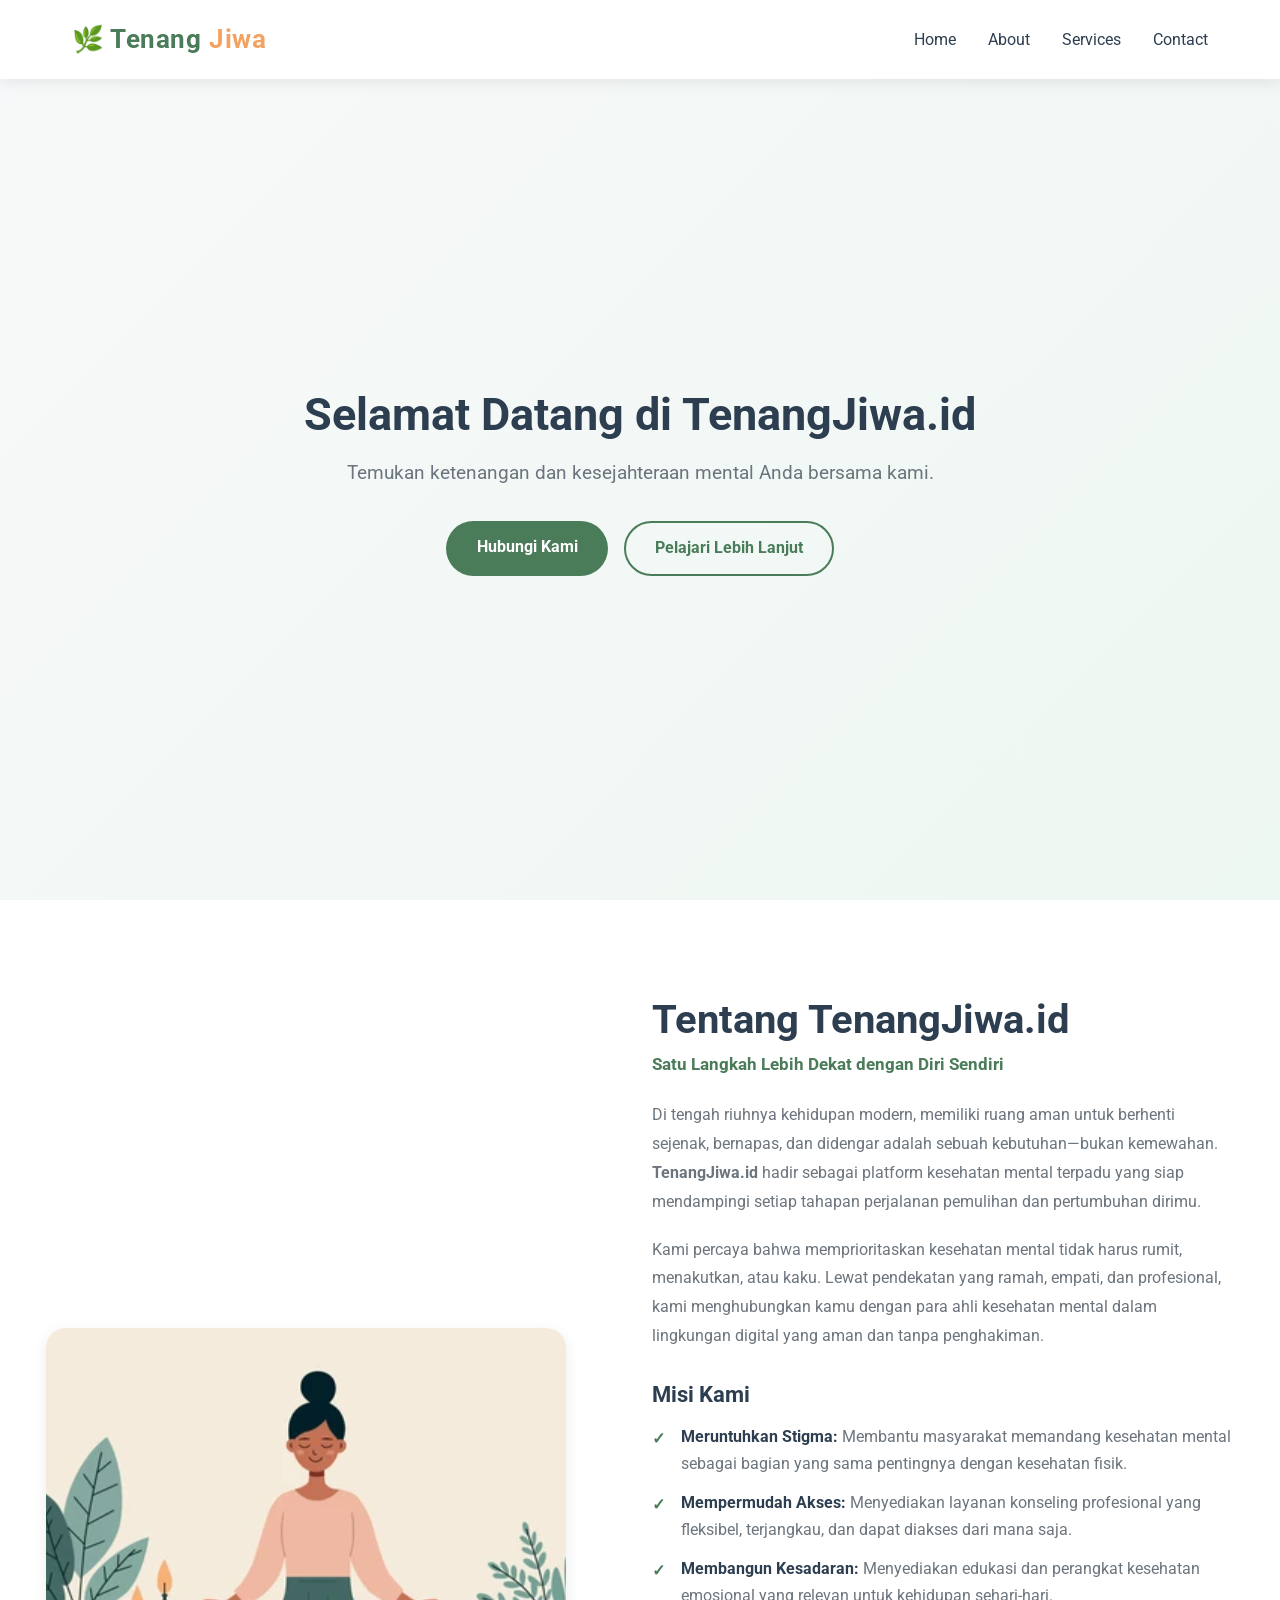
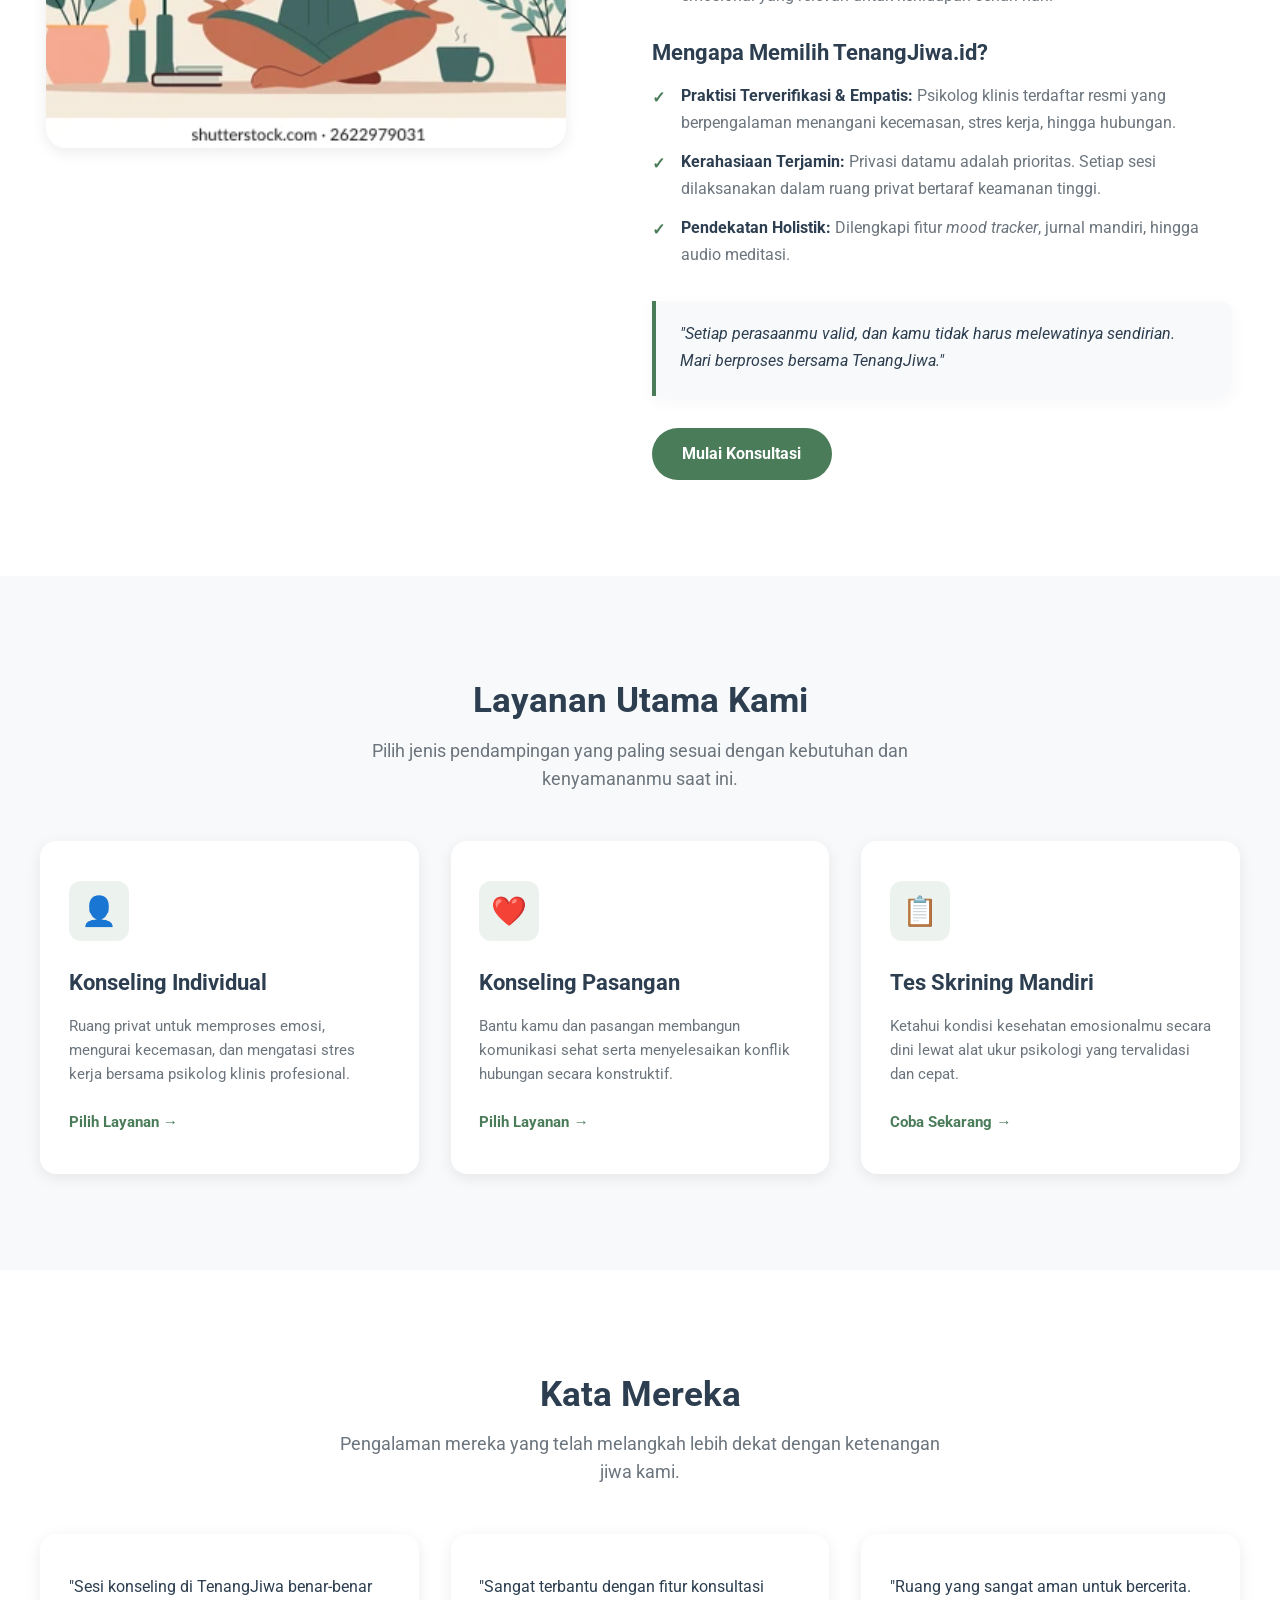
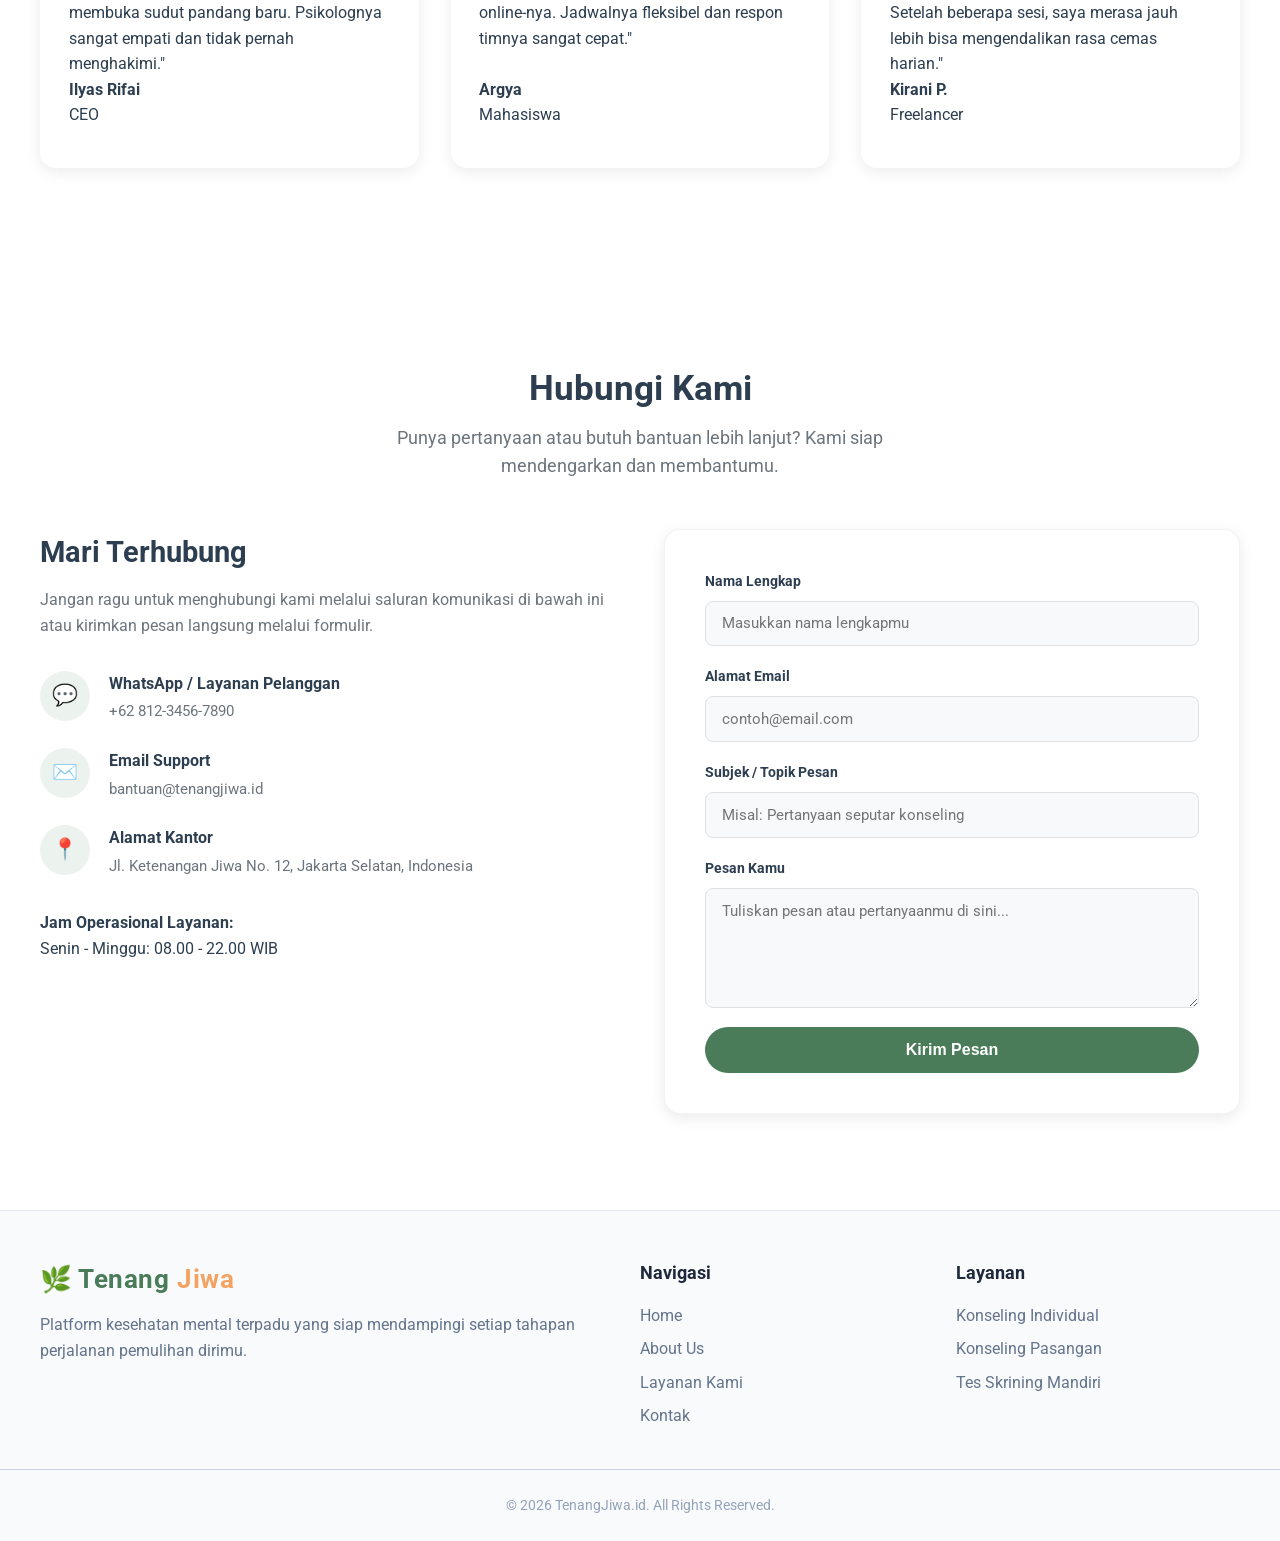
<file: index.html>
<!doctype html>
<html lang="id">
  <head>
    <meta charset="UTF-8" />
    <meta name="viewport" content="width=device-width, initial-scale=1.0" />
    <title>TenangJiwa.id</title>
    <link rel="stylesheet" href="style.css" />

    <!-- Font Google Roboto -->
    <link rel="preconnect" href="https://fonts.googleapis.com" />
    <link rel="preconnect" href="https://fonts.gstatic.com" crossorigin />
    <link
      href="https://fonts.googleapis.com/css2?family=Roboto:wght@400;700&display=swap"
      rel="stylesheet"
    />
  </head>

  <body>
    <!-- Navbar -->
    <header>
      <nav class="navbar">
        <a href="#home" class="logo">🌿 Tenang <span>Jiwa</span></a>
        <ul class="nav-links" id="navLinks">
          <li><a href="#home">Home</a></li>
          <li><a href="#about">About</a></li>
          <li><a href="#services">Services</a></li>
          <li><a href="#contact">Contact</a></li>
        </ul>
        <div class="hamburger" id="hamburger">
          <span></span>
          <span></span>
          <span></span>
        </div>
      </nav>
    </header>

    <!-- Hero Section (DIBETULKAN DARI <sections> MENJADI <section>) -->
    <section class="hero" id="home">
      <div class="hero-content">
        <h1>Selamat Datang di TenangJiwa.id</h1>
        <p>Temukan ketenangan dan kesejahteraan mental Anda bersama kami.</p>

        <div class="hero-buttons">
          <a href="#contact" class="btn">Hubungi Kami</a>
          <a href="#services" class="btn">Pelajari Lebih Lanjut</a>
        </div>
      </div>
    </section>

    <!-- About Section -->
    <section id="about" class="about sections-padding">
      <div class="container grid-2">
        <!-- Image About -->
        <div class="about-img">
          <img
            src="img/Screenshot 2026-08-21 090735.png"
            alt="About TenangJiwa.id"
          />
        </div>

        <!-- About Text -->
        <div class="about-text">
          <h2>Tentang TenangJiwa.id</h2>
          <span class="subtitle"
            >Satu Langkah Lebih Dekat dengan Diri Sendiri</span
          >

          <p>
            Di tengah riuhnya kehidupan modern, memiliki ruang aman untuk
            berhenti sejenak, bernapas, dan didengar adalah sebuah
            kebutuhan—bukan kemewahan. <strong>TenangJiwa.id</strong> hadir
            sebagai platform kesehatan mental terpadu yang siap mendampingi
            setiap tahapan perjalanan pemulihan dan pertumbuhan dirimu.
          </p>

          <p>
            Kami percaya bahwa memprioritaskan kesehatan mental tidak harus
            rumit, menakutkan, atau kaku. Lewat pendekatan yang ramah, empati,
            dan profesional, kami menghubungkan kamu dengan para ahli kesehatan
            mental dalam lingkungan digital yang aman dan tanpa penghakiman.
          </p>

          <!-- Misi -->
          <h3>Misi Kami</h3>
          <ul>
            <li>
              <strong>Meruntuhkan Stigma:</strong> Membantu masyarakat memandang
              kesehatan mental sebagai bagian yang sama pentingnya dengan
              kesehatan fisik.
            </li>
            <li>
              <strong>Mempermudah Akses:</strong> Menyediakan layanan konseling
              profesional yang fleksibel, terjangkau, dan dapat diakses dari
              mana saja.
            </li>
            <li>
              <strong>Membangun Kesadaran:</strong> Menyediakan edukasi dan
              perangkat kesehatan emosional yang relevan untuk kehidupan
              sehari-hari.
            </li>
          </ul>

          <!-- Keunggulan -->
          <h3>Mengapa Memilih TenangJiwa.id?</h3>
          <ul>
            <li>
              <strong>Praktisi Terverifikasi & Empatis:</strong> Psikolog klinis
              terdaftar resmi yang berpengalaman menangani kecemasan, stres
              kerja, hingga hubungan.
            </li>
            <li>
              <strong>Kerahasiaan Terjamin:</strong> Privasi datamu adalah
              prioritas. Setiap sesi dilaksanakan dalam ruang privat bertaraf
              keamanan tinggi.
            </li>
            <li>
              <strong>Pendekatan Holistik:</strong> Dilengkapi fitur
              <em>mood tracker</em>, jurnal mandiri, hingga audio meditasi.
            </li>
          </ul>

          <!-- Kutipan / Quote -->
          <blockquote class="about-quote">
            "Setiap perasaanmu valid, dan kamu tidak harus melewatinya
            sendirian. Mari berproses bersama TenangJiwa."
          </blockquote>

          <!-- Button Call to Action -->
          <div class="about-cta">
            <a href="#services" class="btn-primary">Mulai Konsultasi</a>
          </div>
        </div>
      </div>
    </section>

    <!-- Services Section -->
    <section id="services" class="services sections-padding">
      <div class="container">
        <div class="section-title text-center">
          <h2>Layanan Utama Kami</h2>
          <p>
            Pilih jenis pendampingan yang paling sesuai dengan kebutuhan dan
            kenyamananmu saat ini.
          </p>
        </div>

        <div class="services-grid grid-3">
          <!-- Card 1 -->
          <div class="services-card">
            <div class="services-icon">👤</div>
            <h3>Konseling Individual</h3>
            <p>
              Ruang privat untuk memproses emosi, mengurai kecemasan, dan
              mengatasi stres kerja bersama psikolog klinis profesional.
            </p>
            <a href="konseling-individual.html" class="services-link"
              >Pilih Layanan &rarr;</a
            >
          </div>

          <!-- Card 2 -->
          <div class="services-card">
            <div class="services-icon">❤️</div>
            <h3>Konseling Pasangan</h3>
            <p>
              Bantu kamu dan pasangan membangun komunikasi sehat serta
              menyelesaikan konflik hubungan secara konstruktif.
            </p>
            <a href="konseling-pasangan.html" class="services-link"
              >Pilih Layanan &rarr;</a
            >
          </div>

          <!-- Card 3 -->
          <div class="services-card">
            <div class="services-icon">📋</div>
            <h3>Tes Skrining Mandiri</h3>
            <p>
              Ketahui kondisi kesehatan emosionalmu secara dini lewat alat ukur
              psikologi yang tervalidasi dan cepat.
            </p>
            <a href="tes-skrining.html" class="services-link"
              >Coba Sekarang &rarr;</a
            >
          </div>
        </div>
      </div>
    </section>

    <!-- Testimoni Section -->
    <section id="testimonials" class="testimonials sections-padding">
      <div class="container">
        <div class="section-title text-center">
          <h2>Kata Mereka</h2>
          <p>
            Pengalaman mereka yang telah melangkah lebih dekat dengan ketenangan
            jiwa kami.
          </p>
        </div>

        <div class="testimonials-grid grid-3">
          <!-- Testi 1 -->
          <div class="testimonial-card">
            <p class="quote">
              "Sesi konseling di TenangJiwa benar-benar membuka sudut pandang
              baru. Psikolognya sangat empati dan tidak pernah menghakimi."
            </p>
            <div class="user-info">
              <h4>Ilyas Rifai</h4>
              <span>CEO</span>
            </div>
          </div>

          <!-- Testi 2 -->
          <div class="testimonial-card">
            <p class="quote">
              "Sangat terbantu dengan fitur konsultasi online-nya. Jadwalnya
              fleksibel dan respon timnya sangat cepat."
            </p>
            <div class="user-info">
              <h4>Argya</h4>
              <span>Mahasiswa</span>
            </div>
          </div>

          <!-- Testi 3 -->
          <div class="testimonial-card">
            <p class="quote">
              "Ruang yang sangat aman untuk bercerita. Setelah beberapa sesi,
              saya merasa jauh lebih bisa mengendalikan rasa cemas harian."
            </p>
            <div class="user-info">
              <h4>Kirani P.</h4>
              <span>Freelancer</span>
            </div>
          </div>
        </div>
      </div>
    </section>

    <!-- Contact Section -->
    <section id="contact" class="contact sections-padding">
      <div class="container">
        <!-- Section Header -->
        <div class="section-title text-center">
          <h2>Hubungi Kami</h2>
          <p>
            Punya pertanyaan atau butuh bantuan lebih lanjut? Kami siap
            mendengarkan dan membantumu.
          </p>
        </div>

        <div class="contact-wrapper">
          <!-- Contact Info -->
          <div class="contact-info">
            <h3>Mari Terhubung</h3>
            <p>
              Jangan ragu untuk menghubungi kami melalui saluran komunikasi di
              bawah ini atau kirimkan pesan langsung melalui formulir.
            </p>

            <div class="info-items">
              <div class="info-item">
                <div class="icon">💬</div>
                <div class="details">
                  <h4>WhatsApp / Layanan Pelanggan</h4>
                  <p>+62 812-3456-7890</p>
                </div>
              </div>

              <div class="info-item">
                <div class="icon">✉️</div>
                <div class="details">
                  <h4>Email Support</h4>
                  <p>bantuan@tenangjiwa.id</p>
                </div>
              </div>

              <div class="info-item">
                <div class="icon">📍</div>
                <div class="details">
                  <h4>Alamat Kantor</h4>
                  <p>Jl. Ketenangan Jiwa No. 12, Jakarta Selatan, Indonesia</p>
                </div>
              </div>
            </div>

            <div class="operating-hours">
              <h4>Jam Operasional Layanan:</h4>
              <p>Senin - Minggu: 08.00 - 22.00 WIB</p>
            </div>
          </div>

          <!-- Contact Form -->
          <div class="contact-form-container">
            <form action="#" method="POST" class="contact-form">
              <div class="form-group">
                <label for="name">Nama Lengkap</label>
                <input
                  type="text"
                  id="name"
                  name="name"
                  placeholder="Masukkan nama lengkapmu"
                  required
                />
              </div>

              <div class="form-group">
                <label for="email">Alamat Email</label>
                <input
                  type="email"
                  id="email"
                  name="email"
                  placeholder="contoh@email.com"
                  required
                />
              </div>

              <div class="form-group">
                <label for="subject">Subjek / Topik Pesan</label>
                <input
                  type="text"
                  id="subject"
                  name="subject"
                  placeholder="Misal: Pertanyaan seputar konseling"
                  required
                />
              </div>

              <div class="form-group">
                <label for="message">Pesan Kamu</label>
                <textarea
                  id="message"
                  name="message"
                  rows="5"
                  placeholder="Tuliskan pesan atau pertanyaanmu di sini..."
                  required
                ></textarea>
              </div>

              <button
                type="submit"
                class="btn btn-primary"
                style="border: none; width: 100%"
              >
                Kirim Pesan
              </button>
            </form>
          </div>
        </div>
      </div>
    </section>

    <!-- Footer (DIKEMBALIKAN BENTUK TERSTRUKTUR DENGAN BAGIAN LENGKAP) -->
    <footer class="footer">
      <div class="container footer-content">
        <div class="footer-box">
          <a href="#home" class="logo">🌿 Tenang <span>Jiwa</span></a>
          <p>
            Platform kesehatan mental terpadu yang siap mendampingi setiap
            tahapan perjalanan pemulihan dirimu.
          </p>
        </div>

        <div class="footer-box">
          <h4>Navigasi</h4>
          <ul>
            <li><a href="#home">Home</a></li>
            <li><a href="#about">About Us</a></li>
            <li><a href="#services">Layanan Kami</a></li>
            <li><a href="#contact">Kontak</a></li>
          </ul>
        </div>

        <div class="footer-box">
          <h4>Layanan</h4>
          <ul>
            <li>
              <a href="konseling-individual.html">Konseling Individual</a>
            </li>
            <li><a href="konseling-pasangan.html">Konseling Pasangan</a></li>
            <li><a href="tes-skrining.html">Tes Skrining Mandiri</a></li>
          </ul>
        </div>
      </div>

      <div class="footer-bottom text-center">
        <p>&copy; 2026 TenangJiwa.id. All Rights Reserved.</p>
      </div>
    </footer>

    <script src="script.js"></script>
  </body>
</html>
</file>
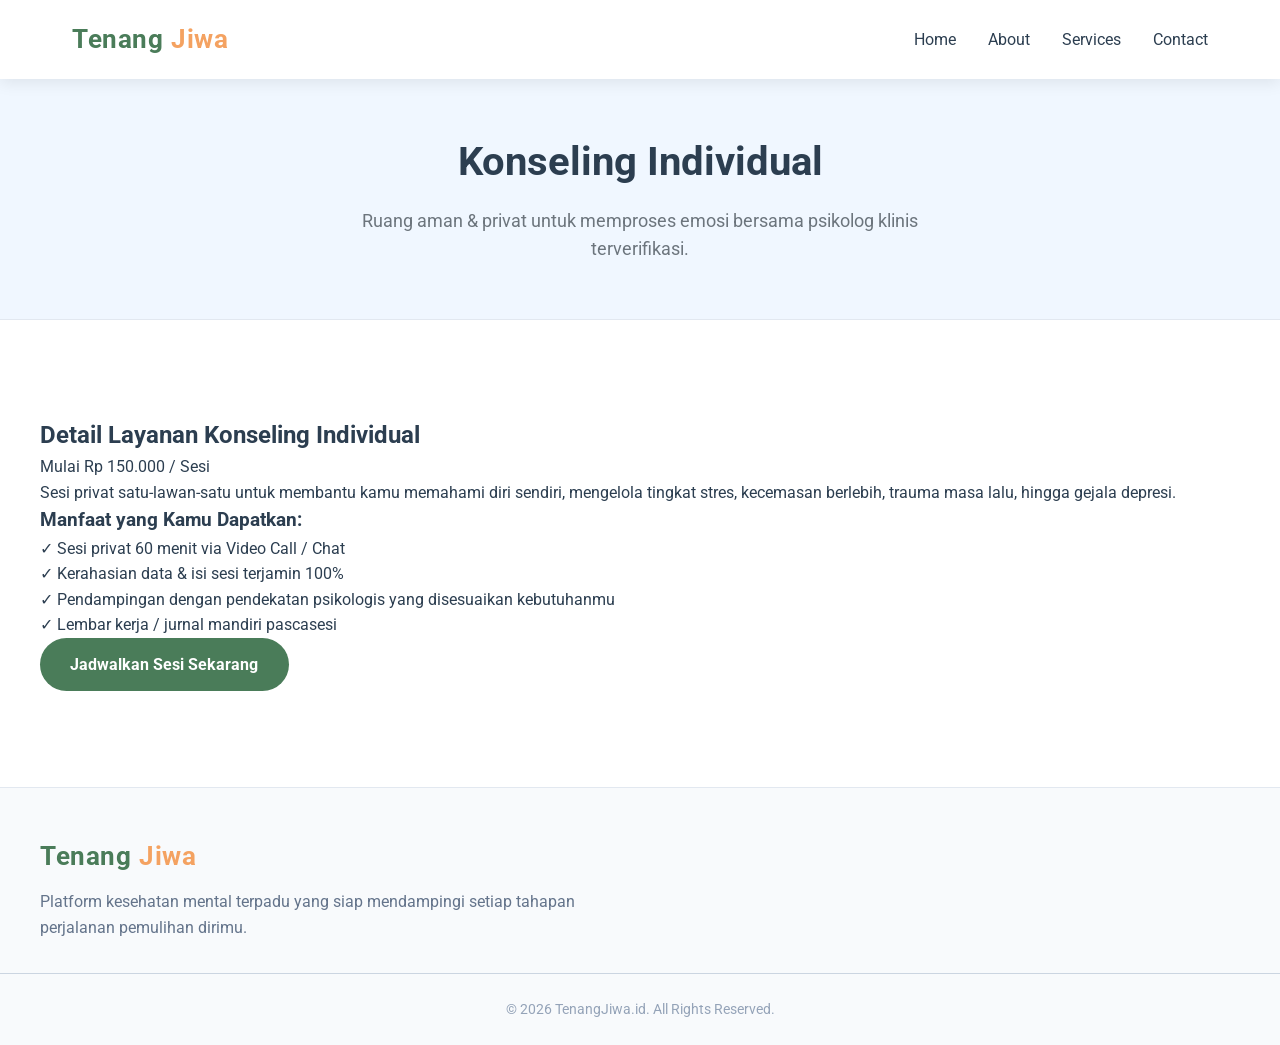
<file: konseling-individual.html>
<!doctype html>
<html lang="en">
  <head>
    <meta charset="UTF-8" />
    <meta name="viewport" content="width=device-width, initial-scale=1.0" />
    <title>Konseling Individual - TenangJiwa.id</title>
    <link rel="stylesheet" href="style.css" />
    <link rel="preconnect" href="https://fonts.googleapis.com" />
    <link rel="preconnect" href="https://fonts.gstatic.com" crossorigin />
    <link
      href="https://fonts.googleapis.com/css2?family=Roboto:wght@400;700&display=swap"
      rel="stylesheet"
    />
  </head>
  <body>
    <header>
      <nav class="navbar">
        <a href="index.html#home" class="logo">Tenang <span>Jiwa</span></a>
        <ul class="nav-links" id="navLinks">
          <li><a href="index.html#home">Home</a></li>
          <li><a href="index.html#about">About</a></li>
          <li><a href="index.html#services" class="active">Services</a></li>
          <li><a href="index.html#contact">Contact</a></li>
        </ul>
      </nav>
    </header>

    <section class="services-hero">
      <div class="container text-center">
        <h1>Konseling Individual</h1>
        <p>
          Ruang aman & privat untuk memproses emosi bersama psikolog klinis
          terverifikasi.
        </p>
      </div>
    </section>

    <section class="sections-padding">
      <div class="container">
        <div class="detail-card">
          <h2>Detail Layanan Konseling Individual</h2>
          <p class="price">Mulai Rp 150.000 / Sesi</p>
          <p>
            Sesi privat satu-lawan-satu untuk membantu kamu memahami diri
            sendiri, mengelola tingkat stres, kecemasan berlebih, trauma masa
            lalu, hingga gejala depresi.
          </p>

          <h3>Manfaat yang Kamu Dapatkan:</h3>
          <ul>
            <li>✓ Sesi privat 60 menit via Video Call / Chat</li>
            <li>✓ Kerahasian data & isi sesi terjamin 100%</li>
            <li>
              ✓ Pendampingan dengan pendekatan psikologis yang disesuaikan
              kebutuhanmu
            </li>
            <li>✓ Lembar kerja / jurnal mandiri pascasesi</li>
          </ul>

          <a href="index.html#contact" class="btn-primary"
            >Jadwalkan Sesi Sekarang</a
          >
        </div>
      </div>
    </section>

    <footer class="footer">
      <div class="container footer-content">
        <div class="footer-box">
          <a href="index.html" class="logo">Tenang <span>Jiwa</span></a>
          <p>
            Platform kesehatan mental terpadu yang siap mendampingi setiap
            tahapan perjalanan pemulihan dirimu.
          </p>
        </div>
      </div>
      <div class="footer-bottom text-center">
        <p>&copy; 2026 TenangJiwa.id. All Rights Reserved.</p>
      </div>
    </footer>
  </body>
</html>
</file>
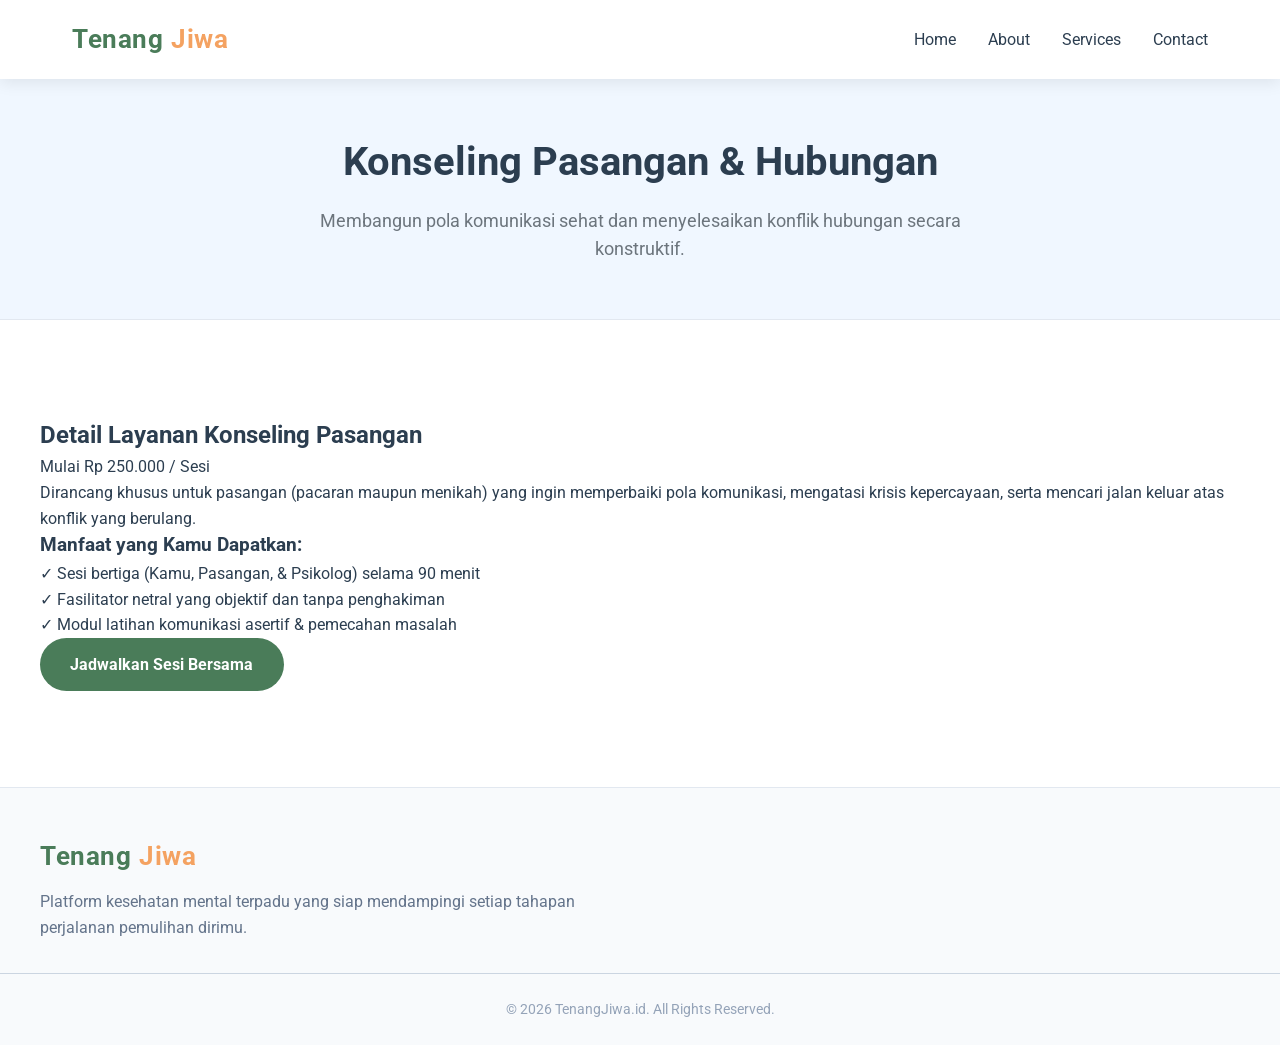
<file: konseling-pasangan.html>
<!DOCTYPE html>
<html lang="en">
<head>
    <meta charset="UTF-8">
    <meta name="viewport" content="width=device-width, initial-scale=1.0">
    <title>Konseling Pasangan - TenangJiwa.id</title>
    <link rel="stylesheet" href="style.css">
    <link rel="preconnect" href="https://fonts.googleapis.com">
    <link rel="preconnect" href="https://fonts.gstatic.com" crossorigin>
    <link href="https://fonts.googleapis.com/css2?family=Roboto:wght@400;700&display=swap" rel="stylesheet">
</head>
<body>
    <header>
        <nav class="navbar">
            <a href="index.html#home" class="logo">Tenang <span>Jiwa</span></a>
            <ul class="nav-links" id="navLinks">
                <li><a href="index.html#home">Home</a></li>
                <li><a href="index.html#about">About</a></li>
                <li><a href="index.html#services" class="active">Services</a></li>
                <li><a href="index.html#contact">Contact</a></li>
            </ul>
        </nav>
    </header>

    <section class="services-hero">
        <div class="container text-center">
            <h1>Konseling Pasangan & Hubungan</h1>
            <p>Membangun pola komunikasi sehat dan menyelesaikan konflik hubungan secara konstruktif.</p>
        </div>
    </section>

    <section class="sections-padding">
        <div class="container">
            <div class="detail-card">
                <h2>Detail Layanan Konseling Pasangan</h2>
                <p class="price">Mulai Rp 250.000 / Sesi</p>
                <p>Dirancang khusus untuk pasangan (pacaran maupun menikah) yang ingin memperbaiki pola komunikasi, mengatasi krisis kepercayaan, serta mencari jalan keluar atas konflik yang berulang.</p>

                <h3>Manfaat yang Kamu Dapatkan:</h3>
                <ul>
                    <li>✓ Sesi bertiga (Kamu, Pasangan, & Psikolog) selama 90 menit</li>
                    <li>✓ Fasilitator netral yang objektif dan tanpa penghakiman</li>
                    <li>✓ Modul latihan komunikasi asertif & pemecahan masalah</li>
                </ul>

                <a href="index.html#contact" class="btn-primary">Jadwalkan Sesi Bersama</a>
            </div>
        </div>
    </section>

    <footer class="footer">
        <div class="container footer-content">
            <div class="footer-box">
                <a href="index.html" class="logo">Tenang <span>Jiwa</span></a>
                <p>Platform kesehatan mental terpadu yang siap mendampingi setiap tahapan perjalanan pemulihan dirimu.</p>
            </div>
        </div>
        <div class="footer-bottom text-center">
            <p>&copy; 2026 TenangJiwa.id. All Rights Reserved.</p>
        </div>
    </footer>
</body>
</html>
</file>
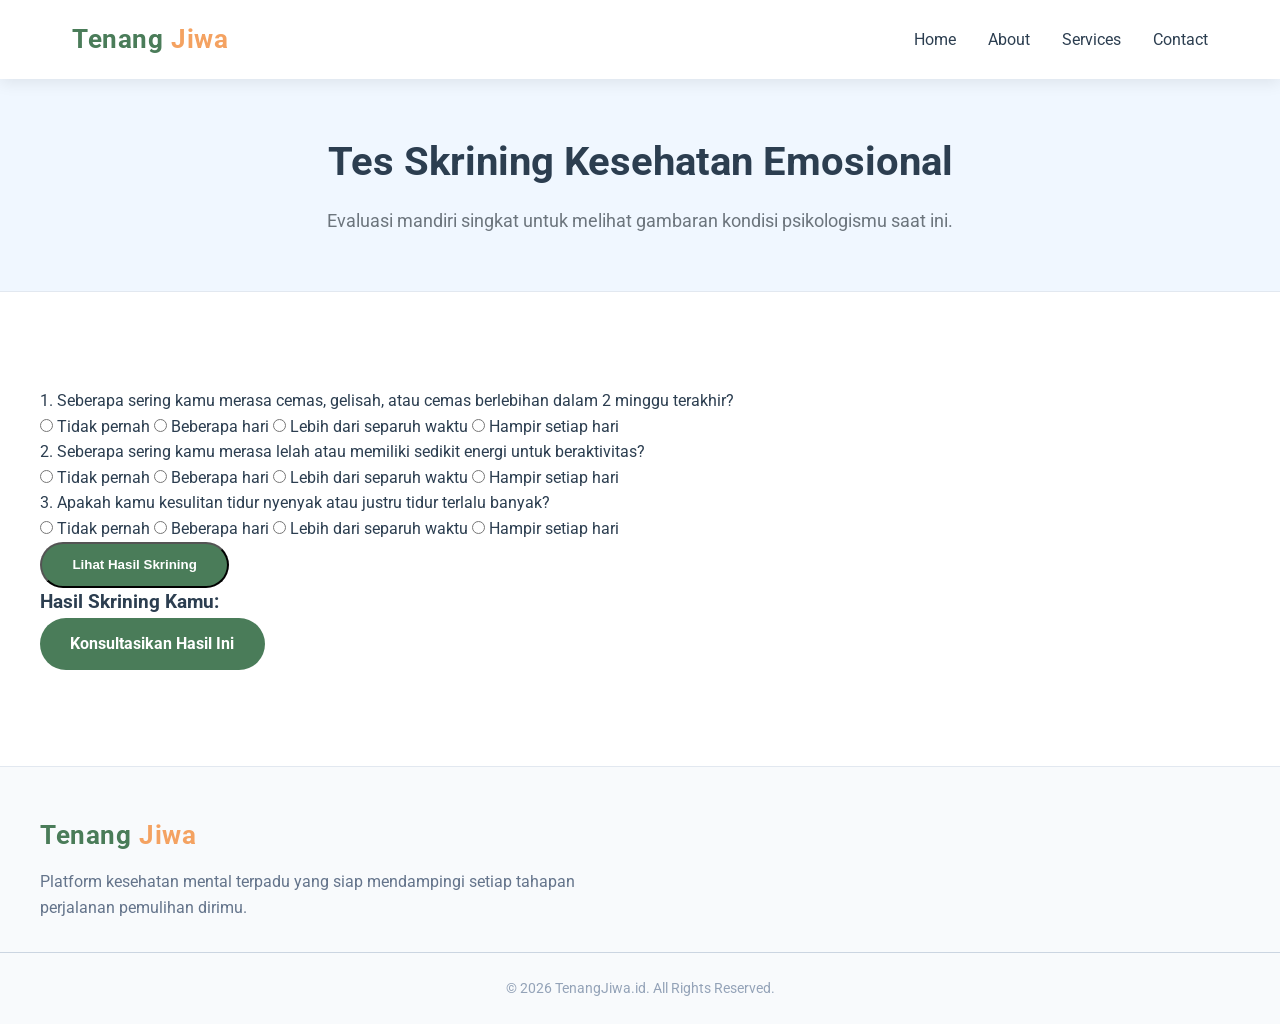
<file: tes-skrining.html>
<!DOCTYPE html>
<html lang="en">
<head>
    <meta charset="UTF-8">
    <meta name="viewport" content="width=device-width, initial-scale=1.0">
    <title>Tes Skrining Mandiri - TenangJiwa.id</title>
    <link rel="stylesheet" href="style.css">
    <link rel="preconnect" href="https://fonts.googleapis.com">
    <link rel="preconnect" href="https://fonts.gstatic.com" crossorigin>
    <link href="https://fonts.googleapis.com/css2?family=Roboto:wght@400;700&display=swap" rel="stylesheet">
</head>
<body>
    <header>
        <nav class="navbar">
            <a href="index.html#home" class="logo">Tenang <span>Jiwa</span></a>
            <ul class="nav-links" id="navLinks">
                <li><a href="index.html#home">Home</a></li>
                <li><a href="index.html#about">About</a></li>
                <li><a href="index.html#services" class="active">Services</a></li>
                <li><a href="index.html#contact">Contact</a></li>
            </ul>
        </nav>
    </header>

    <section class="services-hero">
        <div class="container text-center">
            <h1>Tes Skrining Kesehatan Emosional</h1>
            <p>Evaluasi mandiri singkat untuk melihat gambaran kondisi psikologismu saat ini.</p>
        </div>
    </section>

    <section class="quiz-section sections-padding">
        <div class="container">
            <div class="quiz-container">
                <form id="quizForm">
                    <div class="quiz-group">
                        <p class="question">1. Seberapa sering kamu merasa cemas, gelisah, atau cemas berlebihan dalam 2 minggu terakhir?</p>
                        <label><input type="radio" name="q1" value="0" required> Tidak pernah</label>
                        <label><input type="radio" name="q1" value="1"> Beberapa hari</label>
                        <label><input type="radio" name="q1" value="2"> Lebih dari separuh waktu</label>
                        <label><input type="radio" name="q1" value="3"> Hampir setiap hari</label>
                    </div>

                    <div class="quiz-group">
                        <p class="question">2. Seberapa sering kamu merasa lelah atau memiliki sedikit energi untuk beraktivitas?</p>
                        <label><input type="radio" name="q2" value="0" required> Tidak pernah</label>
                        <label><input type="radio" name="q2" value="1"> Beberapa hari</label>
                        <label><input type="radio" name="q2" value="2"> Lebih dari separuh waktu</label>
                        <label><input type="radio" name="q2" value="3"> Hampir setiap hari</label>
                    </div>

                    <div class="quiz-group">
                        <p class="question">3. Apakah kamu kesulitan tidur nyenyak atau justru tidur terlalu banyak?</p>
                        <label><input type="radio" name="q3" value="0" required> Tidak pernah</label>
                        <label><input type="radio" name="q3" value="1"> Beberapa hari</label>
                        <label><input type="radio" name="q3" value="2"> Lebih dari separuh waktu</label>
                        <label><input type="radio" name="q3" value="3"> Hampir setiap hari</label>
                    </div>

                    <button type="submit" class="btn-primary btn-quiz">Lihat Hasil Skrining</button>
                </form>

                <div id="quizResult" class="quiz-result hidden">
                    <h3>Hasil Skrining Kamu:</h3>
                    <p id="resultText"></p>
                    <a href="index.html#contact" class="btn-primary">Konsultasikan Hasil Ini</a>
                </div>
            </div>
        </div>
    </section>

    <footer class="footer">
        <div class="container footer-content">
            <div class="footer-box">
                <a href="index.html" class="logo">Tenang <span>Jiwa</span></a>
                <p>Platform kesehatan mental terpadu yang siap mendampingi setiap tahapan perjalanan pemulihan dirimu.</p>
            </div>
        </div>
        <div class="footer-bottom text-center">
            <p>&copy; 2026 TenangJiwa.id. All Rights Reserved.</p>
        </div>
    </footer>

    <script src="script.js"></script>
</body>
</html>
</file>
<file: style.css>
/* ==========================================
   1. RESET & VARIABLE SYSTEM
   ========================================== */
:root {
  --primary-color: #4a7c59;
  --primary-hover: #3b6346;
  --secondary-color: #f4a261;
  --text-dark: #2c3e50;
  --text-light: #6c757d;
  --bg-light: #f8f9fa;
  --bg-white: #ffffff;
  --transition-fast: all 0.3s ease;
  --box-shadow: 0 4px 15px rgba(0, 0, 0, 0.08);
}

* {
  margin: 0;
  padding: 0;
  box-sizing: border-box;
}

html {
  scroll-behavior: smooth;
  font-size: 16px;
}

body {
  font-family: "Roboto", sans-serif;
  color: var(--text-dark);
  background-color: var(--bg-white);
  line-height: 1.6;
  padding-top: 0 !important; /* Mencegah bentrokan jarak navbar */
}

a {
  text-decoration: none;
  color: inherit;
}

ul {
  list-style: none;
}

/* ==========================================
   2. NAVBAR
   ========================================== */
header {
  position: fixed;
  top: 0;
  left: 0;
  width: 100%;
  background-color: var(--bg-white);
  box-shadow: var(--box-shadow);
  z-index: 1000;
}

.navbar {
  max-width: 1200px;
  margin: 0 auto;
  padding: 1.2rem 2rem;
  display: flex;
  justify-content: space-between;
  align-items: center;
}

.logo {
  display: flex;
  align-items: center;
  gap: 8px;
  font-size: 1.6rem;
  font-weight: 700;
  color: var(--primary-color);
  letter-spacing: 0.5px;
}

.logo span {
  color: var(--secondary-color);
}

.logo-icon {
  font-size: 1.6rem;
}

.nav-links {
  display: flex;
  gap: 2rem;
}

.nav-links a {
  font-size: 1rem;
  font-weight: 400;
  color: var(--text-dark);
  transition: var(--transition-fast);
}

.nav-links a:hover {
  color: var(--primary-color);
}

.hamburger {
  display: none;
  flex-direction: column;
  gap: 5px;
  cursor: pointer;
}

.hamburger span {
  width: 25px;
  height: 3px;
  background-color: var(--text-dark);
  border-radius: 2px;
  transition: var(--transition-fast);
}

/* ==========================================
   3. HERO SECTION & BANNER JUDUL (SERTAKAN RATA TENGAH)
   ========================================== */
.hero {
  min-height: 100vh;
  background:
    linear-gradient(
      135deg,
      rgba(248, 249, 250, 0.95),
      rgba(233, 245, 238, 0.8)
    ),
    url("https://images.unsplash.com/photo-1518531933037-91b2f5f229cc?q=80&w=1600&auto=format&fit=crop")
      center/cover no-repeat;
  display: flex;
  justify-content: center;
  align-items: center;
  text-align: center;
  padding: 6rem 1.5rem 2rem;
}

.hero-content {
  max-width: 800px;
}

.hero-content h1 {
  font-size: 2.8rem;
  font-weight: 700;
  color: var(--text-dark);
  margin-bottom: 1rem;
  line-height: 1.2;
}

.hero-content p {
  font-size: 1.2rem;
  color: var(--text-light);
  margin-bottom: 2rem;
}

/* FIX: Banner Halaman Detail Layanan Otomatis Pas di Tengah */
.services-hero {
  padding-top: 130px !important;
  padding-bottom: 3.5rem !important;
  background-color: #f0f7ff !important;
  border-bottom: 1px solid #e2e8f0;
  text-align: center !important; /* Memaksa Judul H1 & Paragraf ke Tengah */
  margin-top: 0 !important;
  width: 100%;
}

.services-hero h1 {
  font-size: 2.5rem;
  font-weight: 700;
  color: var(--text-dark);
  margin: 0 auto 0.8rem auto !important;
  text-align: center !important;
}

.services-hero p {
  font-size: 1.1rem;
  color: var(--text-light);
  max-width: 650px;
  margin: 0 auto !important;
  text-align: center !important;
}

/* Buttons */
.hero-buttons {
  display: flex;
  justify-content: center;
  gap: 1rem;
  flex-wrap: wrap;
}

.btn {
  display: inline-block;
  padding: 0.8rem 1.8rem;
  font-size: 1rem;
  font-weight: 700;
  border-radius: 30px;
  transition: var(--transition-fast);
  cursor: pointer;
}

.hero-buttons .btn:first-child,
.btn-primary {
  background-color: var(--primary-color);
  color: var(--bg-white);
  border-radius: 30px;
  padding: 0.85rem 1.9rem;
  font-weight: 700;
  display: inline-block;
}

.hero-buttons .btn:first-child:hover,
.btn-primary:hover {
  background-color: var(--primary-hover);
  transform: translateY(-2px);
}

.hero-buttons .btn:last-child {
  background-color: transparent;
  color: var(--primary-color);
  border: 2px solid var(--primary-color);
}

.hero-buttons .btn:last-child:hover {
  background-color: var(--primary-color);
  color: var(--bg-white);
  transform: translateY(-2px);
}

/* ==========================================
   4. ABOUT & GENERAL SECTIONS
   ========================================== */
.sections-padding {
  padding: 6rem 1.5rem;
}

.container {
  width: 100%;
  max-width: 1200px;
  margin: 0 auto;
}

.text-center {
  text-align: center !important;
}

.grid-2 {
  display: grid;
  grid-template-columns: minmax(0, 0.95fr) minmax(0, 1.05fr);
  gap: 5rem;
  align-items: center;
}

.about-img {
  width: 100%;
  display: flex;
  justify-content: center;
  align-items: center;
}

.about-img img {
  display: block;
  width: 100%;
  max-width: 520px;
  height: 420px;
  object-fit: cover;
  border-radius: 20px;
  box-shadow: var(--box-shadow);
  transition: var(--transition-fast);
}

.about-img img:hover {
  transform: translateY(-5px);
}

.about-text {
  max-width: 580px;
}

.about-text h2 {
  font-size: 2.5rem;
  color: var(--text-dark);
  margin-bottom: 0.5rem;
  line-height: 1.2;
  font-weight: 700;
}

.about-text .subtitle {
  display: block;
  font-size: 1.05rem;
  color: var(--primary-color);
  font-weight: 700;
  margin-bottom: 1.5rem;
  line-height: 1.5;
}

.about-text p {
  color: var(--text-light);
  margin-bottom: 1.2rem;
  font-size: 1rem;
  line-height: 1.8;
}

.about-text h3 {
  font-size: 1.35rem;
  color: var(--text-dark);
  margin: 1.8rem 0 0.9rem;
  line-height: 1.4;
}

.about-text ul {
  margin: 0 0 1.5rem;
  padding: 0;
  list-style: none;
}

.about-text ul li {
  position: relative;
  padding-left: 1.8rem;
  margin-bottom: 0.8rem;
  color: var(--text-light);
  font-size: 0.98rem;
  line-height: 1.7;
}

.about-text ul li::before {
  content: "✓";
  position: absolute;
  left: 0;
  top: 0.05rem;
  color: var(--primary-color);
  font-weight: 700;
  font-size: 1rem;
}

.about-text ul li strong {
  color: var(--text-dark);
}

.about-quote {
  background-color: var(--bg-light);
  border-left: 4px solid var(--primary-color);
  padding: 1.3rem 1.5rem;
  margin: 2rem 0;
  font-style: italic;
  color: var(--text-dark);
  border-radius: 0 12px 12px 0;
  font-size: 0.98rem;
  line-height: 1.7;
  box-shadow: 0 5px 18px rgba(0, 0, 0, 0.04);
}

.about-cta {
  margin-top: 1.8rem;
}

/* ==========================================
   5. SERVICES & TESTIMONIALS SECTION
   ========================================== */
.services {
  background: var(--bg-light);
}

.section-title {
  margin-bottom: 3rem;
}

.section-title h2 {
  font-size: 2.2rem;
  color: var(--text-dark);
  margin-bottom: 0.5rem;
}

.section-title p {
  color: var(--text-light);
  font-size: 1.1rem;
  max-width: 600px;
  margin: 0 auto;
}

.grid-3 {
  display: grid;
  grid-template-columns: repeat(3, 1fr);
  gap: 2rem;
}

.services-card,
.testimonial-card {
  background-color: var(--bg-white);
  padding: 2.5rem 1.8rem;
  border-radius: 16px;
  box-shadow: var(--box-shadow);
  transition: var(--transition-fast);
  display: flex;
  flex-direction: column;
  justify-content: space-between;
}

.services-card:hover {
  transform: translateY(-8px);
  box-shadow: 0 10px 25px rgba(0, 0, 0, 0.12);
}

.services-icon {
  width: 60px;
  height: 60px;
  background-color: rgba(74, 124, 89, 0.1);
  color: var(--primary-color);
  border-radius: 12px;
  display: flex;
  justify-content: center;
  align-items: center;
  font-size: 1.8rem;
  margin-bottom: 1.5rem;
}

.services-card h3 {
  font-size: 1.4rem;
  color: var(--text-dark);
  margin-bottom: 0.8rem;
}

.services-card p {
  color: var(--text-light);
  font-size: 0.95rem;
  line-height: 1.5rem;
  margin-bottom: 1.5rem;
}

.services-link {
  color: var(--primary-color);
  font-weight: 700;
  font-size: 0.95rem;
  transition: var(--transition-fast);
}

.services-link:hover {
  letter-spacing: 0.5px;
}

/* ==========================================
   6. CONTACT SECTION
   ========================================== */
.contact {
  background-color: var(--bg-white);
}

.contact-wrapper {
  display: grid;
  grid-template-columns: 1fr 1fr;
  gap: 3rem;
  align-items: start;
}

.contact-info h3 {
  font-size: 1.8rem;
  color: var(--text-dark);
  margin-bottom: 0.8rem;
}

.contact-info > p {
  color: var(--text-light);
  margin-bottom: 2rem;
  font-size: 1rem;
}

.info-items {
  display: flex;
  flex-direction: column;
  gap: 1.5rem;
  margin-bottom: 2rem;
}

.info-item {
  display: flex;
  align-items: flex-start;
  gap: 1.2rem;
}

.info-item .icon {
  width: 50px;
  height: 50px;
  background-color: rgba(74, 124, 89, 0.1);
  color: var(--primary-color);
  border-radius: 50%;
  display: flex;
  justify-content: center;
  align-items: center;
  font-size: 1.3rem;
  flex-shrink: 0;
}

.info-item .details h4 {
  font-size: 1rem;
  color: var(--text-dark);
  margin-bottom: 0.2rem;
}

.info-item .details p {
  color: var(--text-light);
  font-size: 0.95rem;
}

.contact-form-container {
  background-color: var(--bg-white);
  padding: 2.5rem;
  border-radius: 16px;
  box-shadow: var(--box-shadow);
  border: 1px solid rgba(0, 0, 0, 0.05);
}

.contact-form {
  display: flex;
  flex-direction: column;
  gap: 1.2rem;
}

.form-group {
  display: flex;
  flex-direction: column;
  gap: 0.5rem;
}

.form-group label {
  font-size: 0.9rem;
  font-weight: 700;
  color: var(--text-dark);
}

.form-group input,
.form-group textarea {
  width: 100%;
  padding: 0.8rem 1rem;
  font-family: inherit;
  font-size: 0.95rem;
  border: 1px solid #e0e0e0;
  border-radius: 8px;
  background-color: var(--bg-light);
  transition: var(--transition-fast);
  outline: none;
  box-sizing: border-box;
}

.form-group textarea {
  resize: vertical;
  min-height: 120px;
}

.form-group input:focus,
.form-group textarea:focus {
  border-color: var(--primary-color);
  background-color: var(--bg-white);
  box-shadow: 0 0 0 3px rgba(74, 124, 89, 0.15);
}

/* ==========================================
   7. FOOTER MULTI-KOLOM
   ========================================== */
.footer {
  background-color: #f8fafc;
  padding: 3rem 0 1.5rem 0;
  border-top: 1px solid #e2e8f0;
}

.footer-content {
  display: grid;
  grid-template-columns: 2fr 1fr 1fr;
  gap: 2rem;
  margin-bottom: 2rem;
  text-align: left;
}

.footer-box p {
  margin-top: 0.8rem;
  color: #64748b;
  line-height: 1.6;
}

.footer-box h4 {
  font-size: 1.1rem;
  color: #1e293b;
  margin-bottom: 1rem;
}

.footer-box ul {
  list-style: none;
  padding: 0;
}

.footer-box ul li {
  margin-bottom: 0.5rem;
}

.footer-box ul li a {
  color: #64748b;
  text-decoration: none;
  transition: color 0.2s ease;
}

.footer-box ul li a:hover {
  color: var(--primary-color);
}

.footer-bottom {
  padding-top: 1.5rem;
  border-top: 1px solid #cbd5e1;
  color: #94a3b8;
  font-size: 0.9rem;
}

/* ==========================================
   8. RESPONSIVE DESIGN (TABLET & HP)
   ========================================== */
@media (max-width: 992px) {
  .sections-padding {
    padding: 5rem 1.5rem;
  }

  .grid-2,
  .contact-wrapper {
    grid-template-columns: 1fr;
    gap: 3rem;
  }

  .grid-3 {
    grid-template-columns: repeat(2, 1fr);
  }

  .about-img {
    order: 1;
  }

  .about-text {
    order: 2;
    max-width: 700px;
    margin: 0 auto;
  }
}

@media (max-width: 768px) {
  .hamburger {
    display: flex;
  }

  .nav-links {
    position: absolute;
    top: 100%;
    left: 0;
    width: 100%;
    background-color: var(--bg-white);
    flex-direction: column;
    align-items: center;
    padding: 1.5rem 0;
    gap: 1.5rem;
    box-shadow: 0 4px 10px rgba(0, 0, 0, 0.05);
    display: none;
  }

  .nav-links.active {
    display: flex;
  }

  .footer-content {
    grid-template-columns: 1fr;
    text-align: center;
  }

  .services-hero {
    padding-top: 110px !important;
  }
}

@media (max-width: 600px) {
  .grid-3 {
    grid-template-columns: 1fr;
  }

  .hero-content h1 {
    font-size: 2rem;
  }

  .hero-buttons {
    flex-direction: column;
    gap: 0.8rem;
  }

  .btn {
    width: 100%;
  }

  .contact-form-container {
    padding: 1.5rem;
  }
}
</file>
